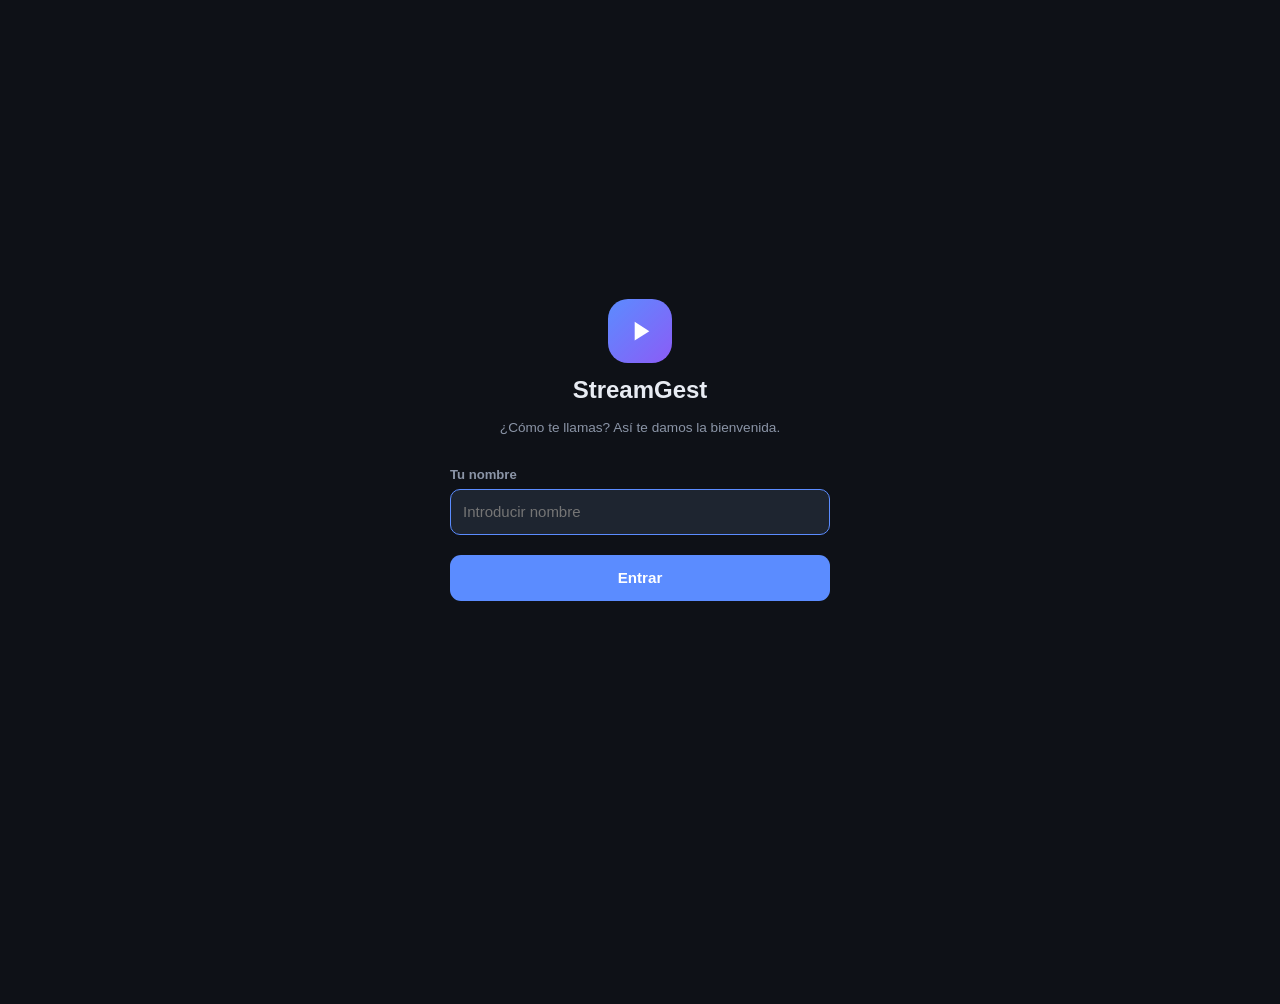
<file: index.html>
<!DOCTYPE html>
<html lang="es">
<head>
<meta charset="UTF-8">
<meta name="viewport" content="width=device-width, initial-scale=1, viewport-fit=cover, user-scalable=no">
<meta name="theme-color" content="#0e1117">
<title>StreamGest</title>
<link rel="manifest" href="manifest.json">
<link rel="icon" href="icon.svg" type="image/svg+xml">
<link rel="apple-touch-icon" href="icon.svg">
<link rel="stylesheet" href="css/styles.css">
</head>
<body>
<div id="app">
  <div id="screen"></div>
  <main id="main"></main>
  <nav id="tabbar" class="hidden"></nav>
</div>
<div id="modal-root"></div>
<div id="toast-root"></div>
<script src="js/utils.js"></script>
<script src="js/db.js"></script>
<script src="js/views-main.js"></script>
<script src="js/views-admin.js"></script>
<script src="js/sync.js"></script>
<script src="js/app.js"></script>
</body>
</html>
</file>
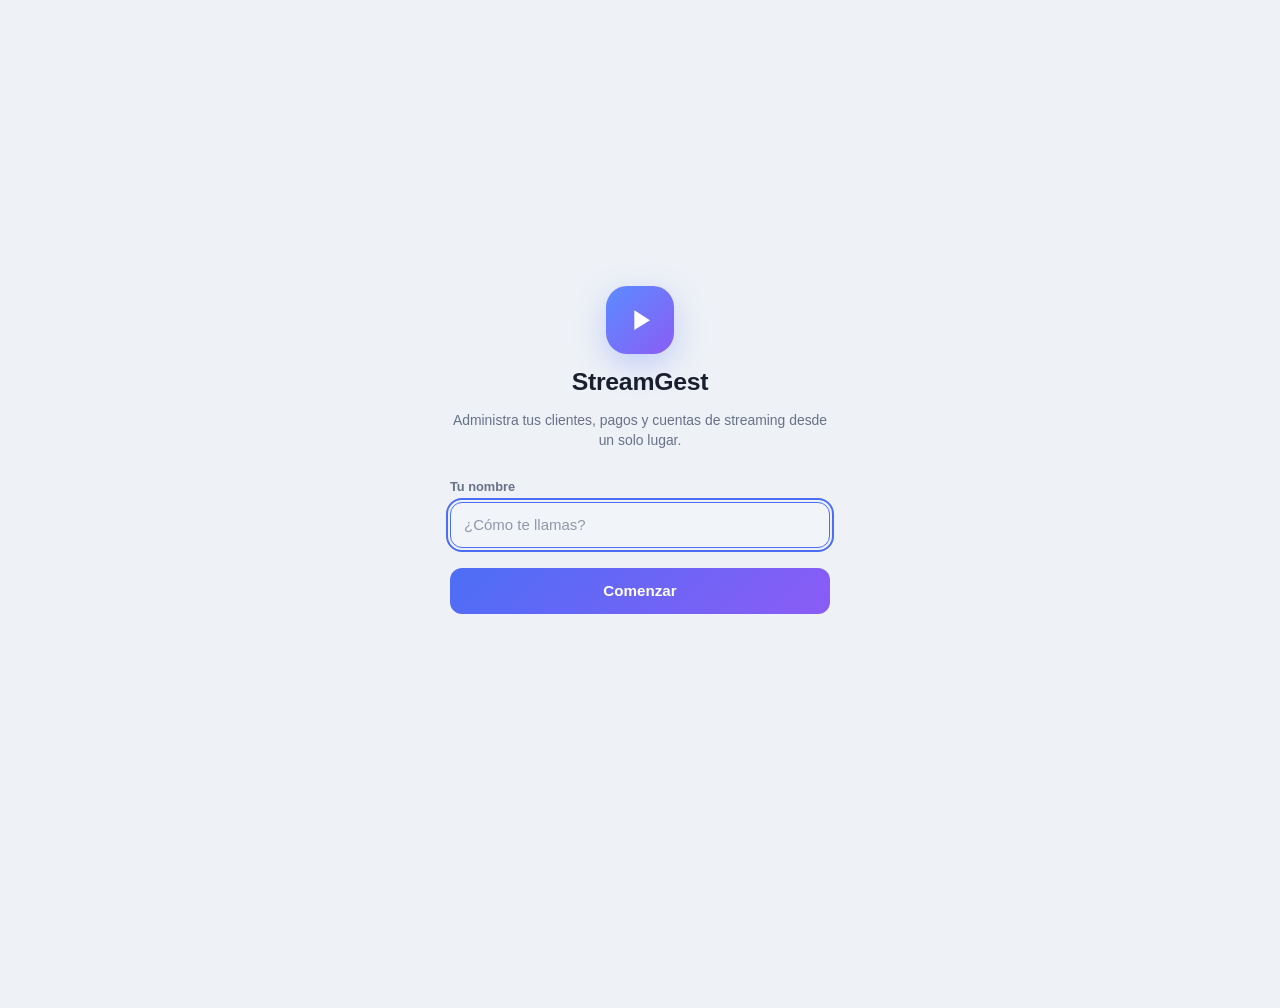
<file: v2/index.html>
<!DOCTYPE html>
<html lang="es">
<head>
<meta charset="UTF-8">
<meta name="viewport" content="width=device-width, initial-scale=1, viewport-fit=cover, user-scalable=no">
<meta name="theme-color" content="#0b0e14">
<title>StreamGest</title>
<link rel="manifest" href="manifest.json">
<link rel="icon" href="icon.svg" type="image/svg+xml">
<link rel="apple-touch-icon" href="icon.svg">
<link rel="stylesheet" href="css/styles.css">
</head>
<body>
<div id="app">
  <div id="screen"></div>
  <main id="main"></main>
  <nav id="tabbar" class="hidden"></nav>
</div>
<div id="modal-root"></div>
<div id="confirm-root"></div>
<div id="toast-root"></div>
<script src="js/utils.js"></script>
<script src="js/db.js"></script>
<script src="js/views-home.js"></script>
<script src="js/views-clientes.js"></script>
<script src="js/views-registro.js"></script>
<script src="js/views-alertas.js"></script>
<script src="js/views-admin.js"></script>
<script src="js/sync.js"></script>
<script src="js/app.js"></script>
</body>
</html>
</file>
<file: css/styles.css>
/* ============ StreamGest — mobile-first ============ */
:root{
  --bg:#0e1117;
  --surface:#161b24;
  --surface2:#1e2530;
  --border:#2a3342;
  --text:#e8ecf3;
  --muted:#8b95a7;
  --accent:#5b8cff;
  --accent-press:#4a76e0;
  --green:#2ecc8f;
  --green-bg:rgba(46,204,143,.12);
  --red:#ff5d6c;
  --red-bg:rgba(255,93,108,.12);
  --amber:#ffb020;
  --amber-bg:rgba(255,176,32,.12);
  --radius:14px;
  --tabbar-h:64px;
  --safe-b:env(safe-area-inset-bottom,0px);
}
*{box-sizing:border-box;margin:0;padding:0;-webkit-tap-highlight-color:transparent}
html,body{height:100%}
body{
  background:var(--bg);color:var(--text);
  font-family:-apple-system,BlinkMacSystemFont,"Segoe UI",Roboto,Inter,sans-serif;
  font-size:15px;line-height:1.45;
  overscroll-behavior-y:none;
}
#app{max-width:560px;margin:0 auto;min-height:100dvh;position:relative}
#main{padding:16px 16px calc(var(--tabbar-h) + var(--safe-b) + 24px)}
.hidden{display:none!important}
h1{font-size:1.35rem;font-weight:700}
h2{font-size:1.05rem;font-weight:650;margin-bottom:10px}
a{color:var(--accent);text-decoration:none}
button{font:inherit;color:inherit;background:none;border:none;cursor:pointer}
input,select,textarea{
  font:inherit;color:var(--text);width:100%;
  background:var(--surface2);border:1px solid var(--border);
  border-radius:10px;padding:11px 12px;outline:none;
}
input:focus,select:focus,textarea:focus{border-color:var(--accent)}
input[type=checkbox]{width:auto;accent-color:var(--accent);transform:scale(1.2)}
label{display:block;font-size:.82rem;color:var(--muted);margin:12px 0 5px;font-weight:600}
select{appearance:none;background-image:url("data:image/svg+xml,%3Csvg xmlns='http://www.w3.org/2000/svg' width='14' height='14' viewBox='0 0 24 24' fill='none' stroke='%238b95a7' stroke-width='2.5'%3E%3Cpath d='M6 9l6 6 6-6'/%3E%3C/svg%3E");background-repeat:no-repeat;background-position:right 12px center;padding-right:36px}

/* ---- Header ---- */
.page-head{display:flex;align-items:center;justify-content:space-between;margin-bottom:16px;gap:10px}
.page-head .sub{color:var(--muted);font-size:.82rem;margin-top:2px}
.head-actions{display:flex;gap:8px;flex-shrink:0}

/* ---- Cards ---- */
.card{background:var(--surface);border:1px solid var(--border);border-radius:var(--radius);padding:14px;margin-bottom:12px}
.card.pressable:active{background:var(--surface2)}
.card-row{display:flex;align-items:center;justify-content:space-between;gap:10px}
.grid2{display:grid;grid-template-columns:1fr 1fr;gap:10px}
.grid3{display:grid;grid-template-columns:1fr 1fr 1fr;gap:10px}

/* KPI */
.kpi{background:var(--surface);border:1px solid var(--border);border-radius:var(--radius);padding:14px 12px}
.kpi .lbl{font-size:.72rem;color:var(--muted);font-weight:600;text-transform:uppercase;letter-spacing:.04em}
.kpi .val{font-size:1.25rem;font-weight:750;margin-top:4px}
.kpi.green .val{color:var(--green)}
.kpi.red .val{color:var(--red)}

/* ---- Buttons ---- */
.btn{
  display:inline-flex;align-items:center;justify-content:center;gap:7px;
  background:var(--accent);color:#fff;font-weight:650;
  border-radius:11px;padding:12px 18px;font-size:.95rem;
  transition:opacity .1s;
}
.btn:active{background:var(--accent-press)}
.btn.full{width:100%}
.btn.sm{padding:8px 13px;font-size:.85rem;border-radius:9px}
.btn.ghost{background:var(--surface2);color:var(--text);border:1px solid var(--border)}
.btn.danger{background:var(--red-bg);color:var(--red);border:1px solid transparent}
.btn.green{background:var(--green-bg);color:var(--green)}
.btn:disabled{opacity:.45;pointer-events:none}
.icon-btn{
  display:inline-flex;align-items:center;justify-content:center;
  width:38px;height:38px;border-radius:10px;
  background:var(--surface2);border:1px solid var(--border);color:var(--muted);
}
.icon-btn:active{color:var(--text)}
.icon-btn svg{width:18px;height:18px}

/* ---- Chips / badges ---- */
.chip{display:inline-flex;align-items:center;gap:5px;font-size:.72rem;font-weight:700;padding:3px 9px;border-radius:99px;white-space:nowrap}
.chip.green{background:var(--green-bg);color:var(--green)}
.chip.red{background:var(--red-bg);color:var(--red)}
.chip.amber{background:var(--amber-bg);color:var(--amber)}
.chip.gray{background:var(--surface2);color:var(--muted)}
.chip.blue{background:rgba(91,140,255,.14);color:var(--accent)}

/* ---- Lists ---- */
.list-item{
  display:flex;align-items:center;gap:12px;
  background:var(--surface);border:1px solid var(--border);
  border-radius:var(--radius);padding:13px 14px;margin-bottom:9px;
}
.list-item:active{background:var(--surface2)}
.list-item .body{flex:1;min-width:0}
.list-item .title{font-weight:650;font-size:.95rem;overflow:hidden;text-overflow:ellipsis;white-space:nowrap}
.list-item .meta{font-size:.8rem;color:var(--muted);margin-top:2px}
.avatar{
  width:40px;height:40px;border-radius:12px;flex-shrink:0;
  background:var(--surface2);border:1px solid var(--border);
  display:flex;align-items:center;justify-content:center;
  font-weight:700;font-size:.95rem;color:var(--accent);
}

/* ---- Client expanded detail ---- */
.expand{border-top:1px solid var(--border);margin-top:12px;padding-top:12px}
.plan-row{display:flex;align-items:center;justify-content:space-between;gap:8px;padding:9px 0;border-bottom:1px solid var(--border)}
.plan-row:last-child{border-bottom:none}
.plan-row .pname{font-weight:600;font-size:.9rem}
.plan-row .pmeta{font-size:.78rem;color:var(--muted);margin-top:1px}
.days-pill{font-size:.78rem;font-weight:750;padding:4px 10px;border-radius:8px;text-align:center;min-width:66px}
.days-pill.ok{background:var(--green-bg);color:var(--green)}
.days-pill.warn{background:var(--amber-bg);color:var(--amber)}
.days-pill.bad{background:var(--red-bg);color:var(--red)}

/* ---- Search ---- */
.search-wrap{position:relative;margin-bottom:14px}
.search-wrap svg{position:absolute;left:12px;top:50%;transform:translateY(-50%);width:17px;height:17px;color:var(--muted)}
.search-wrap input{padding-left:38px}

/* ---- Tab bar ---- */
#tabbar{
  position:fixed;bottom:0;left:50%;transform:translateX(-50%);
  width:100%;max-width:560px;height:calc(var(--tabbar-h) + var(--safe-b));
  padding-bottom:var(--safe-b);
  background:rgba(14,17,23,.92);backdrop-filter:blur(14px);-webkit-backdrop-filter:blur(14px);
  border-top:1px solid var(--border);
  display:flex;align-items:stretch;z-index:50;
}
.tab{
  flex:1;display:flex;flex-direction:column;align-items:center;justify-content:center;gap:3px;
  color:var(--muted);font-size:.62rem;font-weight:650;
}
.tab svg{width:22px;height:22px}
.tab.active{color:var(--accent)}
.tab.fab-slot{position:relative}
.fab{
  position:absolute;top:-20px;left:50%;transform:translateX(-50%);
  width:54px;height:54px;border-radius:18px;
  background:var(--accent);color:#fff;
  display:flex;align-items:center;justify-content:center;
  box-shadow:0 6px 18px rgba(91,140,255,.4);
}
.fab svg{width:26px;height:26px}
.fab:active{background:var(--accent-press)}
.fab-label{margin-top:34px;font-size:.62rem;color:var(--muted);font-weight:650}

/* ---- Modal ---- */
#modal-root:not(:empty){
  position:fixed;inset:0;z-index:100;
  background:rgba(5,8,14,.7);backdrop-filter:blur(3px);
  display:flex;align-items:flex-end;justify-content:center;
}
.modal{
  background:var(--surface);border:1px solid var(--border);
  border-radius:20px 20px 0 0;width:100%;max-width:560px;
  max-height:88dvh;overflow-y:auto;
  padding:18px 18px calc(18px + var(--safe-b));
  animation:slideUp .22s ease;
}
@keyframes slideUp{from{transform:translateY(40px);opacity:0}to{transform:translateY(0);opacity:1}}
.modal-head{display:flex;align-items:center;justify-content:space-between;margin-bottom:8px}
.modal-head h2{margin:0}
.modal-actions{display:flex;gap:10px;margin-top:20px}
.modal-actions .btn{flex:1}

/* ---- Toast ---- */
#toast-root{position:fixed;bottom:calc(var(--tabbar-h) + var(--safe-b) + 16px);left:50%;transform:translateX(-50%);z-index:200;display:flex;flex-direction:column;gap:8px;width:calc(100% - 40px);max-width:400px;pointer-events:none}
.toast{
  background:var(--surface2);border:1px solid var(--border);color:var(--text);
  border-radius:12px;padding:12px 16px;font-size:.88rem;font-weight:600;text-align:center;
  animation:slideUp .2s ease;box-shadow:0 8px 24px rgba(0,0,0,.4);
}
.toast.err{border-color:var(--red);color:var(--red)}

/* ---- Login ---- */
.login-wrap{min-height:100dvh;display:flex;flex-direction:column;align-items:center;justify-content:center;padding:24px}
.login-card{width:100%;max-width:380px}
.brand{display:flex;flex-direction:column;align-items:center;gap:10px;margin-bottom:28px}
.brand .logo{width:64px;height:64px;border-radius:20px;background:linear-gradient(135deg,#5b8cff,#8b5cf6);display:flex;align-items:center;justify-content:center}
.brand .logo svg{width:32px;height:32px;color:#fff}
.brand h1{font-size:1.5rem}
.brand p{color:var(--muted);font-size:.85rem}

/* ---- Segmented ---- */
.seg{display:flex;background:var(--surface2);border:1px solid var(--border);border-radius:11px;padding:3px;margin-bottom:14px}
.seg button{flex:1;padding:8px 4px;border-radius:8px;font-size:.8rem;font-weight:650;color:var(--muted)}
.seg button.active{background:var(--accent);color:#fff}

/* ---- Sub-row editor (planes / pagos dinámicos) ---- */
.sub-card{background:var(--surface2);border:1px solid var(--border);border-radius:12px;padding:12px;margin-bottom:10px;position:relative}
.sub-card .remove{position:absolute;top:8px;right:8px;width:28px;height:28px;border-radius:8px;background:var(--red-bg);color:var(--red);display:flex;align-items:center;justify-content:center}
.sub-card .remove svg{width:14px;height:14px}
.sub-card label{margin-top:8px}
.sub-card label:first-child{margin-top:0}
.add-row{
  width:100%;border:1.5px dashed var(--border);border-radius:12px;
  padding:11px;color:var(--accent);font-weight:650;font-size:.88rem;
  display:flex;align-items:center;justify-content:center;gap:6px;margin-bottom:10px;
}
.add-row svg{width:16px;height:16px}

/* ---- Summary box ---- */
.summary{background:var(--surface2);border:1px solid var(--border);border-radius:12px;padding:12px 14px;margin-top:14px}
.summary .row{display:flex;justify-content:space-between;padding:4px 0;font-size:.9rem}
.summary .row.total{border-top:1px solid var(--border);margin-top:6px;padding-top:9px;font-weight:750}
.summary .muted{color:var(--muted)}

/* ---- Rank bars ---- */
.rank-row{margin-bottom:11px}
.rank-row .rr-top{display:flex;justify-content:space-between;font-size:.85rem;margin-bottom:4px}
.rank-row .rr-top .n{font-weight:650}
.rank-row .rr-top .v{color:var(--muted)}
.bar{height:7px;background:var(--surface2);border-radius:99px;overflow:hidden}
.bar > div{height:100%;background:linear-gradient(90deg,#5b8cff,#8b5cf6);border-radius:99px}

/* ---- Section headers ---- */
.sect{display:flex;align-items:center;justify-content:space-between;margin:20px 0 10px}
.sect h2{margin:0}
.sect .cnt{font-size:.75rem;color:var(--muted);font-weight:600}

/* ---- Empty state ---- */
.empty{text-align:center;padding:38px 20px;color:var(--muted)}
.empty svg{width:42px;height:42px;margin-bottom:10px;opacity:.5}
.empty p{font-size:.88rem}

/* ---- Menu list ---- */
.menu-item{
  display:flex;align-items:center;gap:14px;width:100%;text-align:left;
  background:var(--surface);border:1px solid var(--border);
  border-radius:var(--radius);padding:15px 16px;margin-bottom:9px;
  font-weight:600;font-size:.93rem;
}
.menu-item:active{background:var(--surface2)}
.menu-item svg{width:20px;height:20px;color:var(--accent);flex-shrink:0}
.menu-item .chev{margin-left:auto;color:var(--muted);width:16px;height:16px}
.menu-item.danger{color:var(--red)}
.menu-item.danger svg{color:var(--red)}

.note{font-size:.8rem;color:var(--muted);background:var(--surface2);border-radius:10px;padding:10px 12px;margin:10px 0}
.mono{font-variant-numeric:tabular-nums}
.spacer{height:8px}
.wa-btn{background:#1faa53;color:#fff}
.wa-btn:active{background:#188a44}
</file>
<file: v2/css/styles.css>
/* ============ StreamGest 2.0 — mobile-first, tema claro/oscuro ============ */

/* ---- Tema oscuro (por defecto) ---- */
:root, :root[data-theme="dark"]{
  --bg:#0b0e14;
  --surface:#141926;
  --surface2:#1c2333;
  --surface3:#242d40;
  --border:#28324a;
  --text:#e9edf5;
  --muted:#8a93a8;
  --accent:#6c8cff;
  --accent2:#9d6bff;
  --accent-press:#5675e6;
  --accent-bg:rgba(108,140,255,.14);
  --green:#2ecc8f;
  --green-bg:rgba(46,204,143,.13);
  --red:#ff5d6c;
  --red-bg:rgba(255,93,108,.13);
  --amber:#ffb020;
  --amber-bg:rgba(255,176,32,.13);
  --wa:#1faa53;
  --shadow:0 8px 28px rgba(0,0,0,.45);
  --radius:16px;
  --tabbar-h:66px;
  --safe-b:env(safe-area-inset-bottom,0px);
}

/* ---- Tema claro ---- */
:root[data-theme="light"]{
  --bg:#eef1f6;
  --surface:#ffffff;
  --surface2:#f1f4f9;
  --surface3:#e6ebf3;
  --border:#dbe2ec;
  --text:#18202f;
  --muted:#66718a;
  --accent:#4c6ef5;
  --accent2:#8b5cf6;
  --accent-press:#3f5cd8;
  --accent-bg:rgba(76,110,245,.11);
  --green:#0da673;
  --green-bg:rgba(13,166,115,.11);
  --red:#e5484d;
  --red-bg:rgba(229,72,77,.10);
  --amber:#d98a00;
  --amber-bg:rgba(217,138,0,.12);
  --shadow:0 8px 24px rgba(30,42,70,.12);
}

*{box-sizing:border-box;margin:0;padding:0;-webkit-tap-highlight-color:transparent}
html,body{height:100%}
body{
  background:var(--bg);color:var(--text);
  font-family:-apple-system,BlinkMacSystemFont,"Segoe UI",Roboto,Inter,sans-serif;
  font-size:15px;line-height:1.45;
  overscroll-behavior-y:none;
  transition:background .25s ease;
}
#app{max-width:560px;margin:0 auto;min-height:100dvh;position:relative}
#main{padding:16px 16px calc(var(--tabbar-h) + var(--safe-b) + 26px);animation:fadeIn .18s ease}
@keyframes fadeIn{from{opacity:0;transform:translateY(4px)}to{opacity:1;transform:none}}
.hidden{display:none!important}
h1{font-size:1.35rem;font-weight:750;letter-spacing:-.01em}
h2{font-size:1.02rem;font-weight:700;margin-bottom:10px}
a{color:var(--accent);text-decoration:none}
button{font:inherit;color:inherit;background:none;border:none;cursor:pointer;user-select:none;-webkit-user-select:none}
button:focus-visible,input:focus-visible,select:focus-visible,textarea:focus-visible{outline:2px solid var(--accent);outline-offset:2px}
input,select,textarea{
  font:inherit;color:var(--text);width:100%;
  background:var(--surface2);border:1.5px solid var(--border);
  border-radius:12px;padding:11px 13px;outline:none;
  transition:border-color .15s;
}
input:focus,select:focus,textarea:focus{border-color:var(--accent)}
input::placeholder,textarea::placeholder{color:var(--muted);opacity:.7}
input[type=checkbox]{width:auto;accent-color:var(--accent);transform:scale(1.25)}
input[type=date]{color-scheme:dark}
:root[data-theme="light"] input[type=date]{color-scheme:light}
label{display:block;font-size:.8rem;color:var(--muted);margin:13px 0 5px;font-weight:650}
select{appearance:none;background-image:url("data:image/svg+xml,%3Csvg xmlns='http://www.w3.org/2000/svg' width='14' height='14' viewBox='0 0 24 24' fill='none' stroke='%238a93a8' stroke-width='2.5'%3E%3Cpath d='M6 9l6 6 6-6'/%3E%3C/svg%3E");background-repeat:no-repeat;background-position:right 12px center;padding-right:36px}

/* ---- Encabezado de página ---- */
.page-head{display:flex;align-items:center;justify-content:space-between;margin-bottom:16px;gap:10px}
.page-head .sub{color:var(--muted);font-size:.82rem;margin-top:2px}
.head-actions{display:flex;gap:8px;flex-shrink:0}
.icon-btn.back{width:38px;height:38px;flex-shrink:0}

/* ---- Cards ---- */
.card{background:var(--surface);border:1px solid var(--border);border-radius:var(--radius);padding:14px;margin-bottom:12px}
.card.pressable{transition:transform .08s ease}
.card.pressable:active{background:var(--surface2);transform:scale(.99)}
.card-row{display:flex;align-items:center;justify-content:space-between;gap:10px}
.grid2{display:grid;grid-template-columns:1fr 1fr;gap:10px}
.grid3{display:grid;grid-template-columns:1fr 1fr 1fr;gap:10px}

/* KPI */
.kpi{background:var(--surface);border:1px solid var(--border);border-radius:var(--radius);padding:13px 12px;text-align:left;transition:transform .08s}
.kpi:active{transform:scale(.98)}
.kpi .lbl{font-size:.7rem;color:var(--muted);font-weight:700;text-transform:uppercase;letter-spacing:.05em;display:flex;align-items:center;gap:5px}
.kpi .lbl svg{width:13px;height:13px}
.kpi .val{font-size:1.3rem;font-weight:800;margin-top:4px;letter-spacing:-.01em}
.kpi.green .val{color:var(--green)}
.kpi.red .val{color:var(--red)}
.kpi.amber .val{color:var(--amber)}
.kpi.accent .val{color:var(--accent)}

/* ---- Botones ---- */
.btn{
  display:inline-flex;align-items:center;justify-content:center;gap:7px;
  background:linear-gradient(135deg,var(--accent),var(--accent2));color:#fff;font-weight:700;
  border-radius:12px;padding:12px 18px;font-size:.95rem;
  transition:opacity .1s,transform .08s;
}
.btn svg{width:17px;height:17px}
.btn:active{transform:scale(.97);opacity:.9}
.btn.full{width:100%}
.btn.sm{padding:8px 13px;font-size:.85rem;border-radius:10px}
.btn.sm svg{width:15px;height:15px}
.btn.ghost{background:var(--surface2);color:var(--text);border:1.5px solid var(--border)}
.btn.danger{background:var(--red-bg);color:var(--red);border:1.5px solid transparent}
.btn.danger-solid{background:var(--red);color:#fff}
.btn.green{background:var(--green-bg);color:var(--green)}
.btn:disabled{opacity:.45;pointer-events:none}
.wa-btn{background:var(--wa);color:#fff}
.wa-btn:active{opacity:.85}
.icon-btn{
  display:inline-flex;align-items:center;justify-content:center;
  width:38px;height:38px;border-radius:11px;flex-shrink:0;
  background:var(--surface2);border:1px solid var(--border);color:var(--muted);
  transition:transform .08s;
}
.icon-btn:active{color:var(--text);transform:scale(.94)}
.icon-btn svg{width:18px;height:18px}
.icon-btn.xs{width:31px;height:31px;border-radius:9px}
.icon-btn.xs svg{width:15px;height:15px}

/* ---- Chips / badges ---- */
.chip{display:inline-flex;align-items:center;gap:5px;font-size:.72rem;font-weight:750;padding:3px 9px;border-radius:99px;white-space:nowrap}
.chip.green{background:var(--green-bg);color:var(--green)}
.chip.red{background:var(--red-bg);color:var(--red)}
.chip.amber{background:var(--amber-bg);color:var(--amber)}
.chip.gray{background:var(--surface3);color:var(--muted)}
.chip.blue{background:var(--accent-bg);color:var(--accent)}

/* ---- Filtros horizontales ---- */
.filter-row{display:flex;gap:7px;overflow-x:auto;padding-bottom:6px;margin-bottom:10px;scrollbar-width:none}
.filter-row::-webkit-scrollbar{display:none}
.filter-chip{
  flex-shrink:0;font-size:.8rem;font-weight:650;padding:7px 13px;border-radius:99px;
  background:var(--surface);border:1.5px solid var(--border);color:var(--muted);
  display:inline-flex;align-items:center;gap:5px;
}
.filter-chip.active{background:var(--accent);border-color:var(--accent);color:#fff}
.filter-chip .cnt{font-size:.68rem;font-weight:800;opacity:.75}

/* ---- Listas ---- */
.list-item{
  display:flex;align-items:center;gap:12px;
  background:var(--surface);border:1px solid var(--border);
  border-radius:var(--radius);padding:13px 14px;margin-bottom:9px;
  width:100%;text-align:left;
}
.list-item:active{background:var(--surface2)}
.list-item .body{flex:1;min-width:0}
.list-item .title{font-weight:700;font-size:.95rem;overflow:hidden;text-overflow:ellipsis;white-space:nowrap}
.list-item .meta{font-size:.8rem;color:var(--muted);margin-top:2px}
.avatar{
  width:42px;height:42px;border-radius:13px;flex-shrink:0;
  background:linear-gradient(135deg,var(--accent-bg),rgba(157,107,255,.16));
  border:1px solid var(--border);
  display:flex;align-items:center;justify-content:center;
  font-weight:800;font-size:.95rem;color:var(--accent);
}

/* ---- Detalle expandido del cliente ---- */
.expand{border-top:1px solid var(--border);margin-top:12px;padding-top:12px;animation:fadeIn .15s ease}
.plan-row{display:flex;align-items:center;justify-content:space-between;gap:8px;padding:9px 0;border-bottom:1px solid var(--border)}
.plan-row:last-child{border-bottom:none}
.plan-row .pname{font-weight:650;font-size:.9rem}
.plan-row .pmeta{font-size:.78rem;color:var(--muted);margin-top:1px}
.days-pill{font-size:.76rem;font-weight:800;padding:4px 10px;border-radius:9px;text-align:center;min-width:68px}
.days-pill.ok{background:var(--green-bg);color:var(--green)}
.days-pill.warn{background:var(--amber-bg);color:var(--amber)}
.days-pill.bad{background:var(--red-bg);color:var(--red)}

/* ---- Buscador ---- */
.search-wrap{position:relative;margin-bottom:12px}
.search-wrap svg{position:absolute;left:13px;top:50%;transform:translateY(-50%);width:17px;height:17px;color:var(--muted)}
.search-wrap input{padding-left:39px;border-radius:13px}

/* ---- Barra de pestañas ---- */
#tabbar{
  position:fixed;bottom:0;left:50%;transform:translateX(-50%);
  width:100%;max-width:560px;height:calc(var(--tabbar-h) + var(--safe-b));
  padding-bottom:var(--safe-b);
  background:color-mix(in srgb,var(--bg) 88%,transparent);
  backdrop-filter:blur(16px);-webkit-backdrop-filter:blur(16px);
  border-top:1px solid var(--border);
  display:flex;align-items:stretch;z-index:50;
}
.tab{
  flex:1;display:flex;flex-direction:column;align-items:center;justify-content:center;gap:3px;
  color:var(--muted);font-size:.62rem;font-weight:700;position:relative;
}
.tab svg{width:22px;height:22px}
.tab.active{color:var(--accent)}
.tab.active::before{
  content:'';position:absolute;top:0;width:32px;height:3px;border-radius:0 0 4px 4px;
  background:linear-gradient(90deg,var(--accent),var(--accent2));
}
.tab .badge{
  position:absolute;top:8px;left:calc(50% + 6px);
  background:var(--red);color:#fff;font-size:.58rem;font-weight:800;
  border-radius:99px;padding:1px 5px;min-width:16px;text-align:center;
}
.tab.fab-slot{position:relative}
.fab{
  position:absolute;top:-22px;left:50%;transform:translateX(-50%);
  width:56px;height:56px;border-radius:19px;
  background:linear-gradient(135deg,var(--accent),var(--accent2));color:#fff;
  display:flex;align-items:center;justify-content:center;
  box-shadow:0 6px 20px rgba(108,140,255,.45);
  transition:transform .1s;
}
.fab svg{width:26px;height:26px}
.fab:active{transform:translateX(-50%) scale(.93)}
.fab-label{margin-top:36px;font-size:.62rem;color:var(--muted);font-weight:700}

/* ---- Modal ---- */
#modal-root:not(:empty),#confirm-root:not(:empty){
  position:fixed;inset:0;z-index:100;
  background:rgba(4,7,13,.66);backdrop-filter:blur(3px);
  display:flex;align-items:flex-end;justify-content:center;
}
#confirm-root:not(:empty){z-index:150;align-items:center;padding:24px}
.modal{
  background:var(--surface);border:1px solid var(--border);
  border-radius:22px 22px 0 0;width:100%;max-width:560px;
  max-height:90dvh;overflow-y:auto;
  padding:18px 18px calc(20px + var(--safe-b));
  animation:slideUp .22s ease;
}
.modal.confirm{
  border-radius:20px;max-width:340px;text-align:center;padding:24px 20px 18px;
  animation:popIn .18s ease;
}
@keyframes slideUp{from{transform:translateY(48px);opacity:0}to{transform:translateY(0);opacity:1}}
@keyframes popIn{from{transform:scale(.92);opacity:0}to{transform:scale(1);opacity:1}}
.modal-head{display:flex;align-items:center;justify-content:space-between;margin-bottom:8px}
.modal-head h2{margin:0}
.modal-actions{display:flex;gap:10px;margin-top:20px}
.modal-actions .btn{flex:1}
.confirm-icon{
  width:52px;height:52px;border-radius:16px;margin:0 auto 12px;
  background:var(--accent-bg);color:var(--accent);
  display:flex;align-items:center;justify-content:center;
}
.confirm-icon.danger{background:var(--red-bg);color:var(--red)}
.confirm-icon svg{width:26px;height:26px}
.modal.confirm p{font-size:.9rem;color:var(--text);line-height:1.5}

/* ---- Toast ---- */
#toast-root{position:fixed;bottom:calc(var(--tabbar-h) + var(--safe-b) + 16px);left:50%;transform:translateX(-50%);z-index:200;display:flex;flex-direction:column;gap:8px;width:calc(100% - 40px);max-width:400px;pointer-events:none}
.toast{
  background:var(--surface2);border:1px solid var(--border);color:var(--text);
  border-radius:13px;padding:12px 16px;font-size:.88rem;font-weight:650;text-align:center;
  animation:slideUp .2s ease;box-shadow:var(--shadow);
}
.toast.err{border-color:var(--red);color:var(--red)}
.toast.ok{border-color:var(--green);color:var(--green)}

/* ---- Bienvenida ---- */
.login-wrap{min-height:100dvh;display:flex;flex-direction:column;align-items:center;justify-content:center;padding:24px}
.login-card{width:100%;max-width:380px}
.brand{display:flex;flex-direction:column;align-items:center;gap:10px;margin-bottom:28px}
.brand .logo{width:68px;height:68px;border-radius:21px;background:linear-gradient(135deg,#5b8cff,#8b5cf6);display:flex;align-items:center;justify-content:center;box-shadow:0 10px 30px rgba(108,140,255,.35)}
.brand .logo svg{width:34px;height:34px;color:#fff}
.brand h1{font-size:1.55rem}
.brand p{color:var(--muted);font-size:.87rem;text-align:center}

/* ---- Segmentado ---- */
.seg{display:flex;background:var(--surface2);border:1px solid var(--border);border-radius:12px;padding:3px;margin-bottom:14px}
.seg button{flex:1;padding:8px 4px;border-radius:9px;font-size:.8rem;font-weight:700;color:var(--muted);transition:background .12s}
.seg button.active{background:var(--accent);color:#fff}

/* ---- Sub-tarjetas (planes / pagos dinámicos) ---- */
.sub-card{background:var(--surface2);border:1px solid var(--border);border-radius:13px;padding:12px;margin-bottom:10px;position:relative}
.sub-card .remove{position:absolute;top:8px;right:8px;width:28px;height:28px;border-radius:9px;background:var(--red-bg);color:var(--red);display:flex;align-items:center;justify-content:center}
.sub-card .remove svg{width:14px;height:14px}
.sub-card label{margin-top:8px}
.sub-card label:first-child{margin-top:0}
.sub-card input,.sub-card select,.sub-card textarea{background:var(--surface)}
.add-row{
  width:100%;border:1.5px dashed var(--border);border-radius:13px;
  padding:11px;color:var(--accent);font-weight:700;font-size:.88rem;
  display:flex;align-items:center;justify-content:center;gap:6px;margin-bottom:10px;
}
.add-row svg{width:16px;height:16px}

/* Chips de días rápidos */
.day-chips{display:flex;gap:6px;margin-top:8px;flex-wrap:wrap}
.day-chips button{
  font-size:.75rem;font-weight:750;padding:5px 11px;border-radius:99px;
  background:var(--surface);border:1.5px solid var(--border);color:var(--muted);
}
.day-chips button.active{background:var(--accent-bg);border-color:var(--accent);color:var(--accent)}

/* ---- Resumen ---- */
.summary{background:var(--surface2);border:1px solid var(--border);border-radius:13px;padding:12px 14px;margin-top:14px}
.summary .row{display:flex;justify-content:space-between;padding:4px 0;font-size:.9rem;gap:10px}
.summary .row.total{border-top:1px solid var(--border);margin-top:6px;padding-top:9px;font-weight:800}
.summary .muted{color:var(--muted)}

/* ---- Ranking ---- */
.rank-row{margin-bottom:11px}
.rank-row .rr-top{display:flex;justify-content:space-between;font-size:.85rem;margin-bottom:4px;gap:8px}
.rank-row .rr-top .n{font-weight:700;overflow:hidden;text-overflow:ellipsis;white-space:nowrap}
.rank-row .rr-top .v{color:var(--muted);flex-shrink:0}
.bar{height:7px;background:var(--surface2);border-radius:99px;overflow:hidden}
.bar > div{height:100%;background:linear-gradient(90deg,var(--accent),var(--accent2));border-radius:99px}

/* ---- Gráfico ---- */
.chart-card svg{width:100%;height:auto;display:block}
.chart-legend{display:flex;gap:16px;justify-content:center;margin-top:8px;font-size:.75rem;color:var(--muted);font-weight:650}
.chart-legend .dot{display:inline-block;width:9px;height:9px;border-radius:3px;margin-right:5px;vertical-align:-1px}

/* ---- Secciones ---- */
.sect{display:flex;align-items:center;justify-content:space-between;margin:20px 0 10px;gap:8px}
.sect h2{margin:0}
.sect .cnt{font-size:.75rem;color:var(--muted);font-weight:650}

/* ---- Estado vacío ---- */
.empty{text-align:center;padding:38px 20px;color:var(--muted)}
.empty svg{width:44px;height:44px;margin-bottom:10px;opacity:.45}
.empty p{font-size:.88rem;max-width:300px;margin:0 auto}

/* ---- Menú ---- */
.menu-item{
  display:flex;align-items:center;gap:14px;width:100%;text-align:left;
  background:var(--surface);border:1px solid var(--border);
  border-radius:var(--radius);padding:14px 16px;margin-bottom:8px;
  font-weight:650;font-size:.92rem;
}
.menu-item:active{background:var(--surface2)}
.menu-item svg{width:20px;height:20px;color:var(--accent);flex-shrink:0}
.menu-item .chev{margin-left:auto;color:var(--muted);width:16px;height:16px}
.menu-item.danger{color:var(--red)}
.menu-item.danger svg{color:var(--red)}
.menu-sect{font-size:.72rem;font-weight:800;color:var(--muted);text-transform:uppercase;letter-spacing:.06em;margin:18px 2px 8px}

.note{font-size:.8rem;color:var(--muted);background:var(--surface2);border-radius:11px;padding:10px 12px;margin:10px 0;line-height:1.5}
.note.warn{background:var(--amber-bg);color:var(--amber)}
.mono{font-variant-numeric:tabular-nums}
.spacer{height:8px}

/* ---- Tema: selector con iconos ---- */
.theme-seg{display:flex;gap:8px;margin-top:6px}
.theme-seg button{
  flex:1;display:flex;flex-direction:column;align-items:center;gap:6px;
  background:var(--surface2);border:1.5px solid var(--border);border-radius:13px;
  padding:13px 8px;font-size:.78rem;font-weight:700;color:var(--muted);
}
.theme-seg button svg{width:20px;height:20px}
.theme-seg button.active{border-color:var(--accent);color:var(--accent);background:var(--accent-bg)}
</file>
